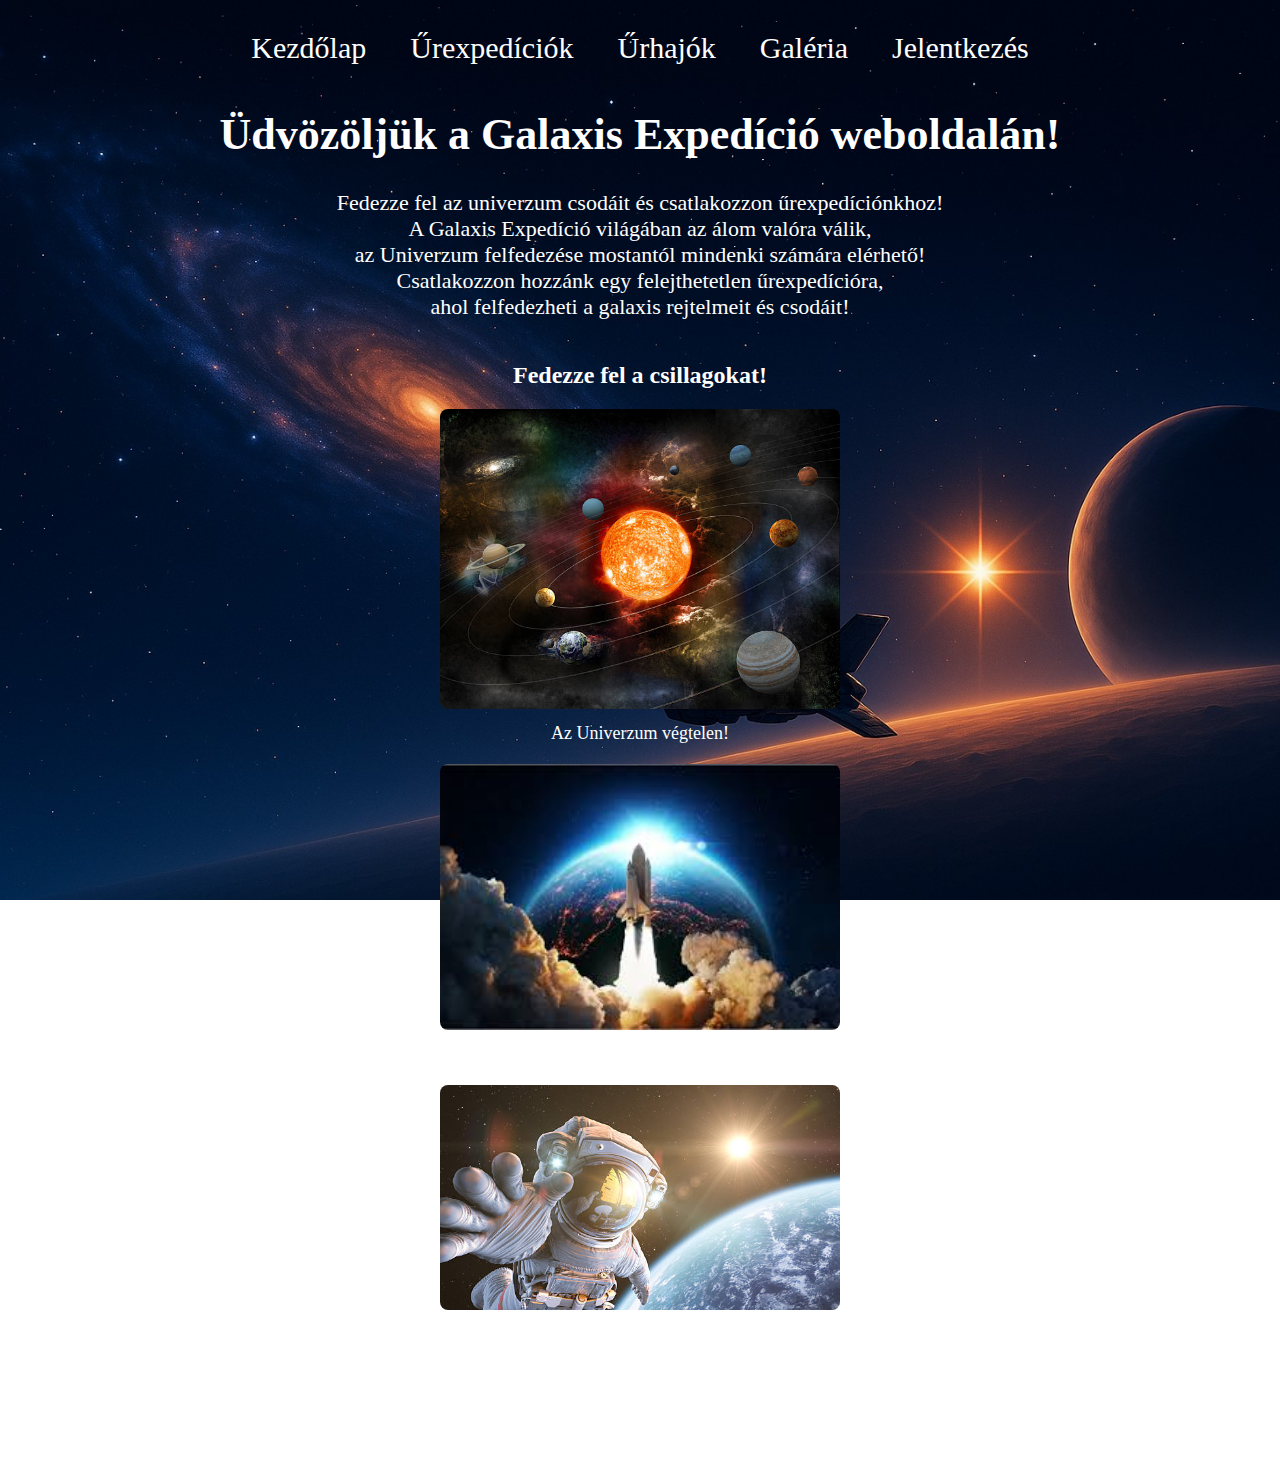
<file: index.html>
<!DOCTYPE html>
<html lang="hu">

<head>
    <meta charset="UTF-8">
    <meta name="viewport" content="width=device-width, initial-scale=1.0">
    <title>Galaxis Expedíció - Az Univerzum felfedezése</title>
    <link rel="stylesheet" href="styles.css">
</head>

<body>
    <header>
        <nav>
            <ul>
                <li><a href="index.html">Kezdőlap</a></li>
                <li><a href="kuldetesek.html">Űrexpedíciók</a></li>
                <li><a href="urhajok.html">Űrhajók</a></li>
                <li><a href="galeria.html">Galéria</a></li>
                <li><a href="urlap.html">Jelentkezés</a></li>
            </ul>
        </nav>
    </header>
    <section class="intro" style="text-align: center;">
        <h1>Üdvözöljük a Galaxis Expedíció weboldalán!</h1>
        <p>Fedezze fel az univerzum csodáit és csatlakozzon űrexpedíciónkhoz! <br>
            A Galaxis Expedíció világában az álom valóra válik, <br>
            az Univerzum felfedezése mostantól mindenki számára elérhető! <br>
            Csatlakozzon hozzánk egy felejthetetlen űrexpedícióra, <br> ahol felfedezheti a galaxis rejtelmeit és
            csodáit!</p>
    </section>

    <main class="bemutatkozas">
        <div class="bemutatkozas-item">
            <h2>Fedezze fel a csillagokat!</h2>
                <img src="images/space1.jpg" alt="bolygók">
          <p>Az Univerzum végtelen!</p>
        </div>
        <div class="bemutatkozas-item">
          <img src="images/start.jpeg" alt="start">
          <p>Fedezze fel a csillagokat!</p>
        </div>
        <div class="bemutatkozas-item">
          <img src="images/space.jpg" alt="Űr">
          <p>Tarts velünk „A végtelenbe és tovább!”</p>
        </div>
      </main>


    <footer>
        <p>&copy; 2025 Galaxis Expedíció. Minden jog fenntartva.</p>
        <p>Kapcsolat: Fidesz János - JQVPJ7</p>
    </footer>


</body>

</html>
</file>
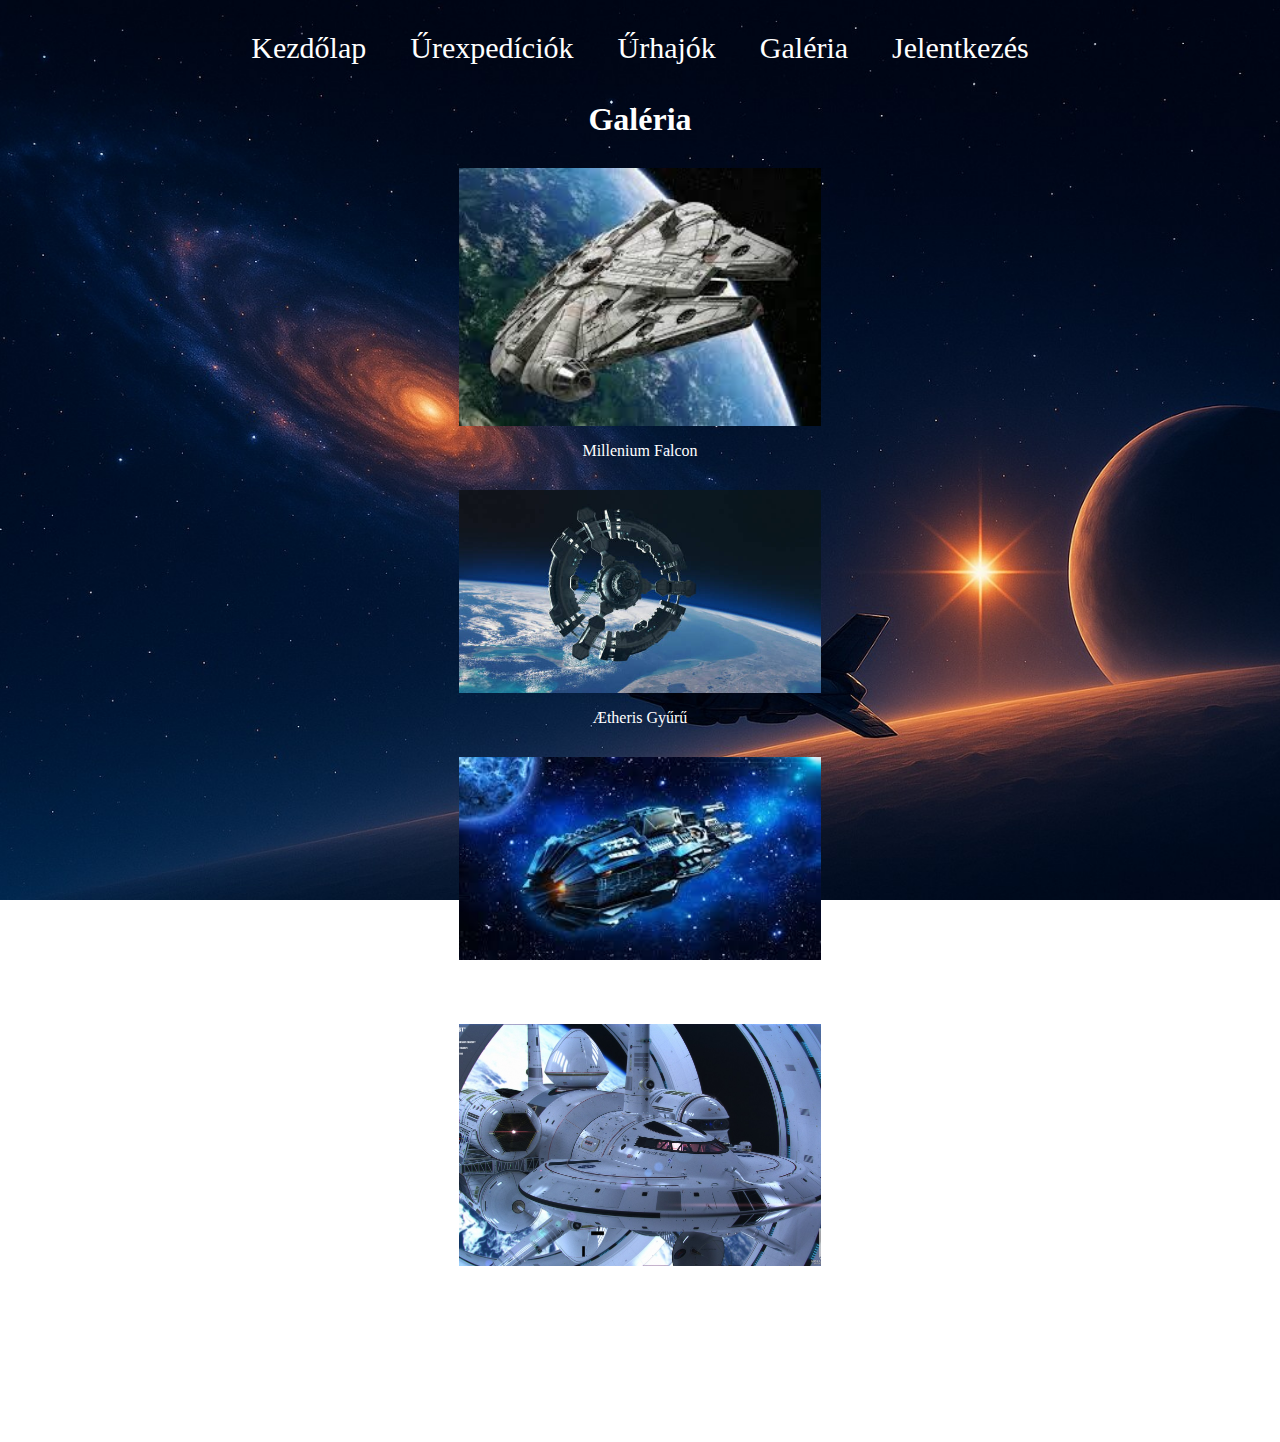
<file: galeria.html>
<!DOCTYPE html>
<html lang="hu">

<head>
    <meta charset="UTF-8">
    <meta name="viewport" content="width=device-width, initial-scale=1.0">
    <title>Galaxis Expedíció - Az Univerzum felfedezése</title>
    <link rel="stylesheet" href="styles.css">
</head>

<body>
    <header>
        <nav>
            <ul>
                <li><a href="index.html">Kezdőlap</a></li>
                <li><a href="kuldetesek.html">Űrexpedíciók</a></li>
                <li><a href="urhajok.html">Űrhajók</a></li>
                <li><a href="galeria.html">Galéria</a></li>
                <li><a href="urlap.html">Jelentkezés</a></li>
            </ul>
        </nav>
    </header>

    <main>
        <h1 style="text-align: center;">Galéria</h1>
        <div class="gallery">
            <div class="gallery-item" style="margin: 30px;">
                <img src="images/falcon.jpg" alt="Űr 1" style="display: block; margin: auto; width: 30%; height: 30%;">
                <p style="text-align: center;">Millenium Falcon</p>
            </div>
            <div class="gallery-item" style="margin: 30px;">
                <img src="images/spaceship_1.jpg" alt="Űr 2"
                    style="display: block; margin: auto; width: 30%; height: 30%;">
                <p style="text-align: center;">&AElig;theris Gyűrű</p>
            </div>
            <div class="gallery-item" style="margin: 30px;">
                <img src="images/spaceship_2.jpg" alt="Űr 3"
                    style="display: block; margin: auto; width: 30%; height: 30%;">
                    <p style="text-align: center;">Orion Fury</p>
                    
            </div>
            <div class="gallery-item" style="margin: 30px;">
                <img src="images/spaceship_3.jpg" alt="Űr 4"
                    style="display: block; margin: auto; width: 30%; height: 30%;">
                    <p style="text-align: center;">IXS Enterprise</p>



            </div>


    </main>

    <footer>
        <p>&copy; 2025 Galaxis Expedíció. Minden jog fenntartva.</p>
        <p>Kapcsolat: Fidesz János - JQVPJ7</p>
    </footer>

</body>

</html>
</file>
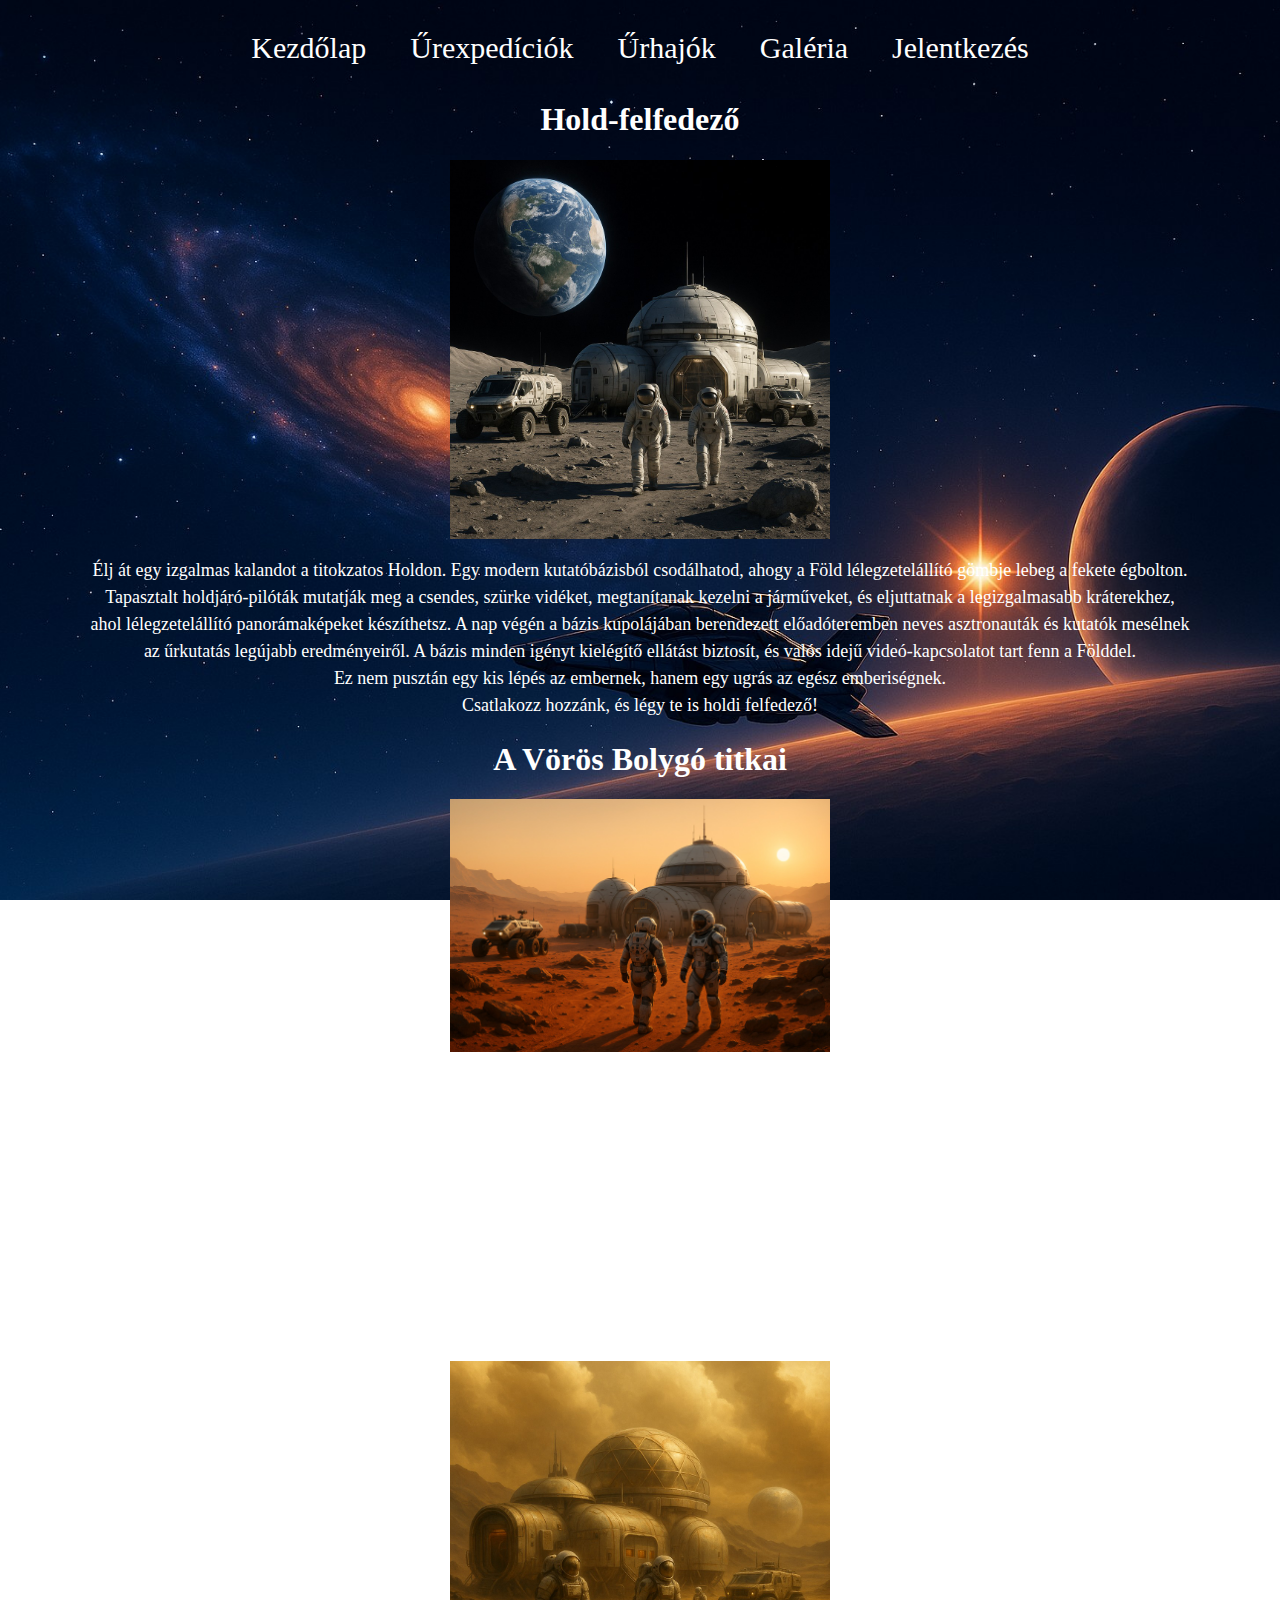
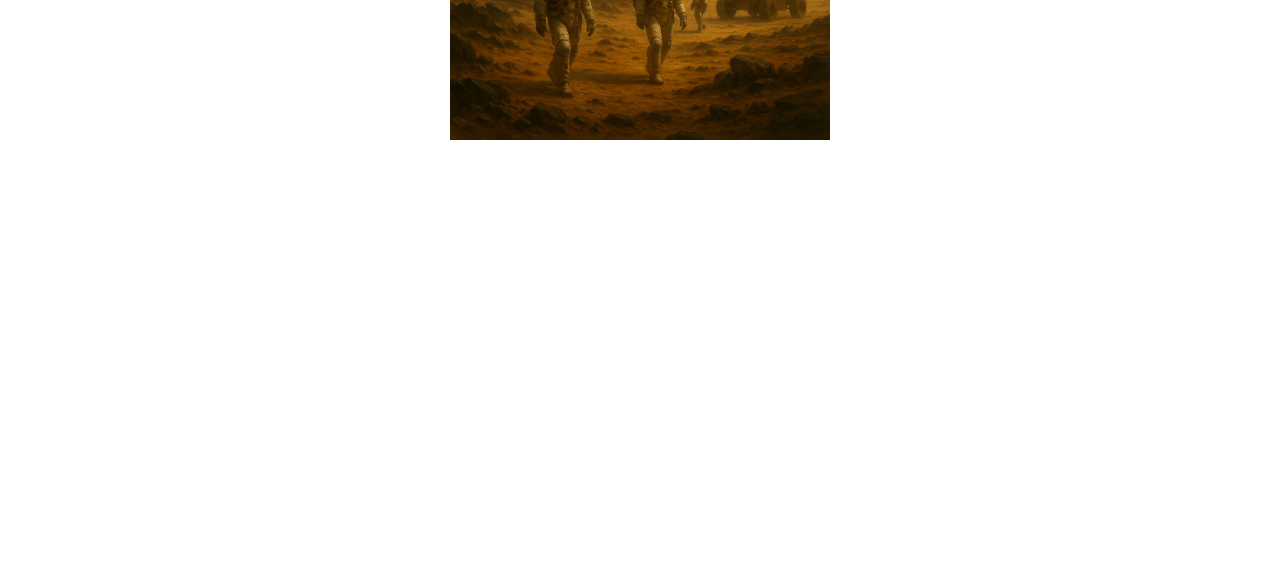
<file: kuldetesek.html>
<!DOCTYPE html>
<html lang="hu">

<head>
    <meta charset="UTF-8">
    <meta name="viewport" content="width=device-width, initial-scale=1.0">
    <title>Galaxis Expedíció - Az Univerzum felfedezése</title>
    <link rel="stylesheet" href="styles.css">
</head>

<body>
    <header>
        <nav>
            <ul>
                <li><a href="index.html">Kezdőlap</a></li>
                <li><a href="kuldetesek.html">Űrexpedíciók</a></li>
                <li><a href="urhajok.html">Űrhajók</a></li>
                <li><a href="galeria.html">Galéria</a></li>
                <li><a href="urlap.html">Jelentkezés</a></li>
            </ul>
        </nav>
    </header>
    <main>

        <div class="Hold" style="text-align: center;">
            <h1>Hold-felfedező </h1>
            <img src="images/HoldBazis.jpg" alt="Hold" style="display: block; margin: auto; width: 30%; height: 30%;">
        </div>
        <div class="HoldSzoveg" style="text-align: center;">

            <p>Élj át egy izgalmas kalandot a titokzatos Holdon. Egy modern kutatóbázisból csodálhatod, ahogy a Föld
                lélegzetelállító gömbje lebeg a fekete égbolton. <br>
                Tapasztalt holdjáró-pilóták mutatják meg a csendes, szürke vidéket, megtanítanak kezelni a
                járműveket, és eljuttatnak a legizgalmasabb kráterekhez, <br> ahol lélegzetelállító panorámaképeket
                készíthetsz.
                A nap végén a bázis kupolájában berendezett előadóteremben neves asztronauták és kutatók mesélnek <br>
                az
                űrkutatás legújabb eredményeiről.
                A bázis minden igényt kielégítő ellátást biztosít, és valós idejű videó-kapcsolatot tart fenn a
                Földdel. <br>
                Ez nem pusztán egy kis lépés az embernek, hanem egy ugrás az egész emberiségnek. <br>
                Csatlakozz hozzánk, és légy te is holdi felfedező!</p>
        </div>

        <div class="Mars" style="text-align: center;">
            <h1>A Vörös Bolygó titkai </h1>
            <img src="images/Mars.jpg" alt="Mars" style="display: block; margin: auto; width: 30%; height: 30%;">
        </div>
        <div class="MarsSzoveg" style="text-align: center;">

            <p>Képzeld el, ahogy egy biztonságos kutatóbázisból láthatod a „Vörös Bolygót”. Tapasztalt „marsjárók”
                vezetnek be az idegen környezetbe, <br>
                megtanítanak kezelni a járműveket, és elvisznek a legjobb helyszínekhez, ahol különleges képeket
                készíthetsz a napfelkeltéről és a napnyugtáról, <br>
                Minden nap egy új felfedezés: geokémiai mintavétel, hangtani kísérletek, de még életnyomok keresése is
                van a programban. <br>
                Esténként, a kupolában berendezett előadóteremben szakértők mesélnek a vörös bolygó titkairól. <br>
                A bázis teljes körű ellátást nyújt és élő videókapcsolatot a Földdel, hogy szeretteid mindig közel
                érezhessék magukat hozzád. <br>
                Ez az expedíció nem csak utazás, hanem egy életre szóló élmény: a Mars távoli horizontjának felfedezése,
                egy lépés az emberiség jövője felé. <br>
                Csatlakozz hozzánk, és válj te is marsi felfedezővé!
        </div>
        <div class="Venus" style="text-align: center;">
            <h1>Aurelia Venus küldetés </h1>
            <img src="images/Venus.jpg" alt="Venus" style="display: block; margin: auto; width: 30%; height: 30%;">
        </div>
        <div class="Venus" style="text-align: center;">

            <p>Képzeld el, hogy belépsz egy zárt, felhőkék kupolába, mely a Vénusz sűrű, savas légkörének védelmében
                áll, <br>
                miközben a kinti nap aranyló fénye átszűrődik a kémiai szűrőkön. <br>
                A Vénusz a Nap második kísérője, Földünk „testvére”, ám felszíni hőmérséklete eléri a 460 °C-ot, <br>
                és a légkör nyomása majdnem százszorosa a földinek – igazi extrém környezet a bátor felfedezőknek. <br>
                Két „felhőjáró” roverrel indulunk felfedezni a vastag savködön átszűrődő horizontot, közben szakértőink
                vezetnek be a geokémiai <br>
                és atmoszferikus mintavétel rejtelmeibe. Megtanulod kezelni a nagynyomású járműveket, s közben
                megcsodálhatod a hatalmas corona-krátereket és a vulkáni síkságok ellipszisét. <br>
                Esténként a bázis kupolájában összeülünk: légköri hologramokon szemléltetjük a Vénusz bolygófészkét, és
                megtudhatod, hogyan csapódik vissza a hősugárzás a vastag CO₂-felhőkben. <br>
                Ez az expedíció nem pusztán utazás, hanem egy életre szóló kihívás: a naprendszer legkegyetlenebb, mégis
                legvonzóbb környezetének megismerése. <br>
                Csatlakozz hozzánk, és írd be a neved az emberiség nagy vénuszi felfedezői közé!
        </div>



    </main>

    <footer>
        <p>&copy; 2025 Galaxis Expedíció. Minden jog fenntartva.</p>
        <p>Kapcsolat: Fidesz János - JQVPJ7</p>
    </footer>

</body>

</html>
</file>
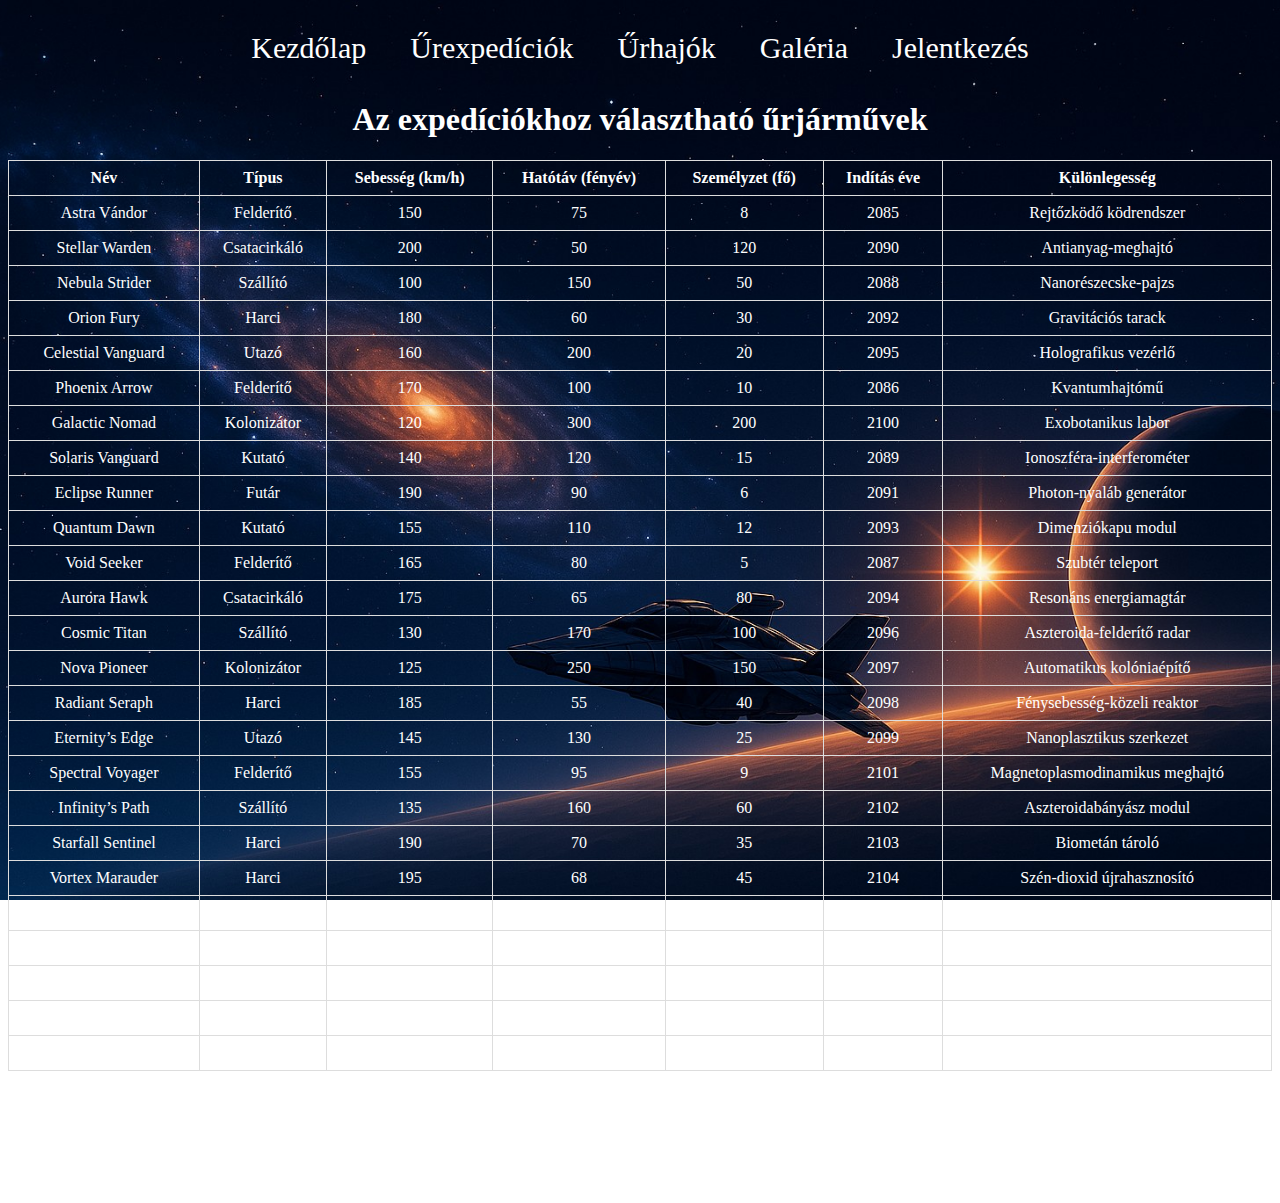
<file: urhajok.html>
<!DOCTYPE html>
<html lang="hu">

<head>
    <meta charset="UTF-8">
    <meta name="viewport" content="width=device-width, initial-scale=1.0">
    <title>Galaxis Expedíció - Az Univerzum felfedezése</title>
    <link rel="stylesheet" href="styles.css">
</head>

<body>
    <header>
        <nav>
            <ul>
                <li><a href="index.html">Kezdőlap</a></li>
                <li><a href="kuldetesek.html">Űrexpedíciók</a></li>
                <li><a href="urhajok.html">Űrhajók</a></li>
                <li><a href="galeria.html">Galéria</a></li>
                <li><a href="urlap.html">Jelentkezés</a></li>
            </ul>
        </nav>
    </header>
    <main>
        <h1 style="text-align: center;">Az expedíciókhoz választható űrjárművek </h1>
        <table>
            <thead>
                <tr>
                    <th>Név</th>
                    <th>Típus</th>
                    <th>Sebesség (km/h)</th>
                    <th>Hatótáv (fényév)</th>
                    <th>Személyzet (fő)</th>
                    <th>Indítás éve</th>
                    <th>Különlegesség</th>
                </tr>
            </thead>
            <tbody>
                <tr>
                    <td>Astra Vándor</td>
                    <td>Felderítő</td>
                    <td>150</td>
                    <td>75</td>
                    <td>8</td>
                    <td>2085</td>
                    <td>Rejtőzködő ködrendszer</td>
                </tr>
                <tr>
                    <td>Stellar Warden</td>
                    <td>Csatacirkáló</td>
                    <td>200</td>
                    <td>50</td>
                    <td>120</td>
                    <td>2090</td>
                    <td>Antianyag-meghajtó</td>
                </tr>
                <tr>
                    <td>Nebula Strider</td>
                    <td>Szállító</td>
                    <td>100</td>
                    <td>150</td>
                    <td>50</td>
                    <td>2088</td>
                    <td>Nanorészecske-pajzs</td>
                </tr>
                <tr>
                    <td>Orion Fury</td>
                    <td>Harci</td>
                    <td>180</td>
                    <td>60</td>
                    <td>30</td>
                    <td>2092</td>
                    <td>Gravitációs tarack</td>
                </tr>
                <tr>
                    <td>Celestial Vanguard</td>
                    <td>Utazó</td>
                    <td>160</td>
                    <td>200</td>
                    <td>20</td>
                    <td>2095</td>
                    <td>Holografikus vezérlő</td>
                </tr>
                <tr>
                    <td>Phoenix Arrow</td>
                    <td>Felderítő</td>
                    <td>170</td>
                    <td>100</td>
                    <td>10</td>
                    <td>2086</td>
                    <td>Kvantumhajtómű</td>
                </tr>
                <tr>
                    <td>Galactic Nomad</td>
                    <td>Kolonizátor</td>
                    <td>120</td>
                    <td>300</td>
                    <td>200</td>
                    <td>2100</td>
                    <td>Exobotanikus labor</td>
                </tr>
                <tr>
                    <td>Solaris Vanguard</td>
                    <td>Kutató</td>
                    <td>140</td>
                    <td>120</td>
                    <td>15</td>
                    <td>2089</td>
                    <td>Ionoszféra-interferométer</td>
                </tr>
                <tr>
                    <td>Eclipse Runner</td>
                    <td>Futár</td>
                    <td>190</td>
                    <td>90</td>
                    <td>6</td>
                    <td>2091</td>
                    <td>Photon-nyaláb generátor</td>
                </tr>
                <tr>
                    <td>Quantum Dawn</td>
                    <td>Kutató</td>
                    <td>155</td>
                    <td>110</td>
                    <td>12</td>
                    <td>2093</td>
                    <td>Dimenziókapu modul</td>
                </tr>
                <tr>
                    <td>Void Seeker</td>
                    <td>Felderítő</td>
                    <td>165</td>
                    <td>80</td>
                    <td>5</td>
                    <td>2087</td>
                    <td>Szubtér teleport</td>
                </tr>
                <tr>
                    <td>Aurora Hawk</td>
                    <td>Csatacirkáló</td>
                    <td>175</td>
                    <td>65</td>
                    <td>80</td>
                    <td>2094</td>
                    <td>Resonáns energiamagtár</td>
                </tr>
                <tr>
                    <td>Cosmic Titan</td>
                    <td>Szállító</td>
                    <td>130</td>
                    <td>170</td>
                    <td>100</td>
                    <td>2096</td>
                    <td>Aszteroida-felderítő radar</td>
                </tr>
                <tr>
                    <td>Nova Pioneer</td>
                    <td>Kolonizátor</td>
                    <td>125</td>
                    <td>250</td>
                    <td>150</td>
                    <td>2097</td>
                    <td>Automatikus kolóniaépítő</td>
                </tr>
                <tr>
                    <td>Radiant Seraph</td>
                    <td>Harci</td>
                    <td>185</td>
                    <td>55</td>
                    <td>40</td>
                    <td>2098</td>
                    <td>Fénysebesség-közeli reaktor</td>
                </tr>
                <tr>
                    <td>Eternity’s Edge</td>
                    <td>Utazó</td>
                    <td>145</td>
                    <td>130</td>
                    <td>25</td>
                    <td>2099</td>
                    <td>Nanoplasztikus szerkezet</td>
                </tr>
                <tr>
                    <td>Spectral Voyager</td>
                    <td>Felderítő</td>
                    <td>155</td>
                    <td>95</td>
                    <td>9</td>
                    <td>2101</td>
                    <td>Magnetoplasmodinamikus meghajtó</td>
                </tr>
                <tr>
                    <td>Infinity’s Path</td>
                    <td>Szállító</td>
                    <td>135</td>
                    <td>160</td>
                    <td>60</td>
                    <td>2102</td>
                    <td>Aszteroidabányász modul</td>
                </tr>
                <tr>
                    <td>Starfall Sentinel</td>
                    <td>Harci</td>
                    <td>190</td>
                    <td>70</td>
                    <td>35</td>
                    <td>2103</td>
                    <td>Biometán tároló</td>
                </tr>
                <tr>
                    <td>Vortex Marauder</td>
                    <td>Harci</td>
                    <td>195</td>
                    <td>68</td>
                    <td>45</td>
                    <td>2104</td>
                    <td>Szén-dioxid újrahasznosító</td>
                </tr>
                <tr>
                    <td>Zenith Drifter</td>
                    <td>Utazó</td>
                    <td>150</td>
                    <td>140</td>
                    <td>18</td>
                    <td>2105</td>
                    <td>Neuro-szimulációs modul</td>
                </tr>
                <tr>
                    <td>Pulsar Hawk</td>
                    <td>Kutató</td>
                    <td>160</td>
                    <td>100</td>
                    <td>14</td>
                    <td>2106</td>
                    <td>Gravimetrikus anomália detektor</td>
                </tr>
                <tr>
                    <td>Omega Crusader</td>
                    <td>Csatacirkáló</td>
                    <td>200</td>
                    <td>55</td>
                    <td>90</td>
                    <td>2107</td>
                    <td>Csillagszél-állomás</td>
                </tr>
                <tr>
                    <td>Celestine Harbinger</td>
                    <td>Felderítő</td>
                    <td>170</td>
                    <td>85</td>
                    <td>7</td>
                    <td>2108</td>
                    <td>Termoelektromos pajzs</td>
                </tr>
                <tr>
                    <td>Equinox Explorer</td>
                    <td>Utazó</td>
                    <td>140</td>
                    <td>115</td>
                    <td>12</td>
                    <td>2109</td>
                    <td>Élőhologram-pilóta</td>
                </tr>
            </tbody>
        </table>
    </main>
    <footer>
        <p>&copy; 2025 Galaxis Expedíció. Minden jog fenntartva.</p>
        <p>Kapcsolat: Fidesz János - JQVPJ7</p>
    </footer>


</body>

</html>
</file>
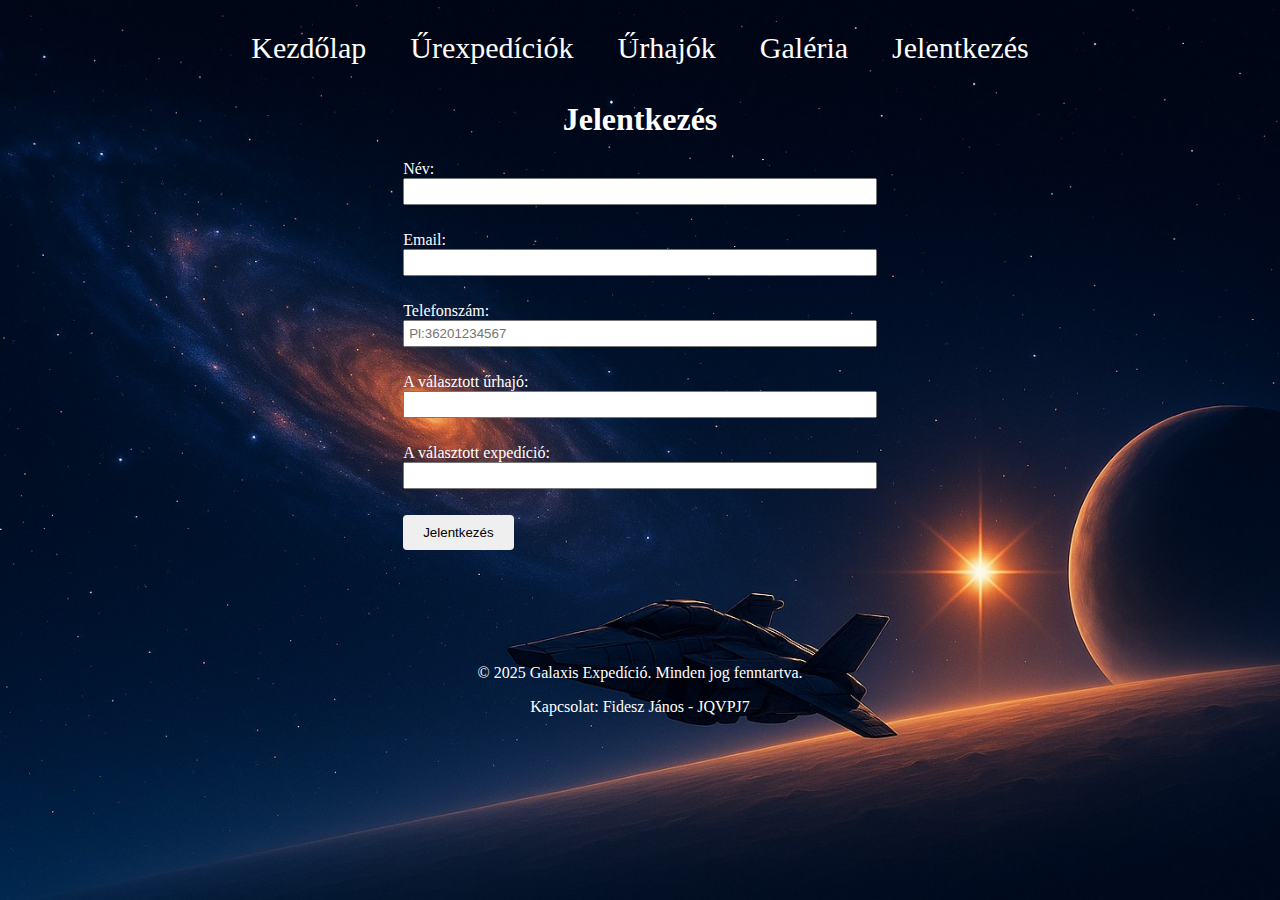
<file: urlap.html>
<!DOCTYPE html>
<html lang="hu">

<head>
    <meta charset="UTF-8">
    <meta name="viewport" content="width=device-width, initial-scale=1.0">
    <title>Jelentkezés</title>
    <link rel="stylesheet" href="styles.css">
</head>

<body>
    <header>
        <nav>
            <ul>
                <li><a href="index.html">Kezdőlap</a></li>
                <li><a href="kuldetesek.html">Űrexpedíciók</a></li>
                <li><a href="urhajok.html">Űrhajók</a></li>
                <li><a href="galeria.html">Galéria</a></li>
                <li><a href="urlap.html">Jelentkezés</a></li>
            </ul>
        </nav>
    </header>
    <main>
        <h1 style="text-align: center;">Jelentkezés </h1>
            
        </h1>
        <form id="contactForm">
            <div>
                <label for="name">Név:</label><br>
                <input type="text" id="name" name="name" required><br><br>
            </div>
            <div>
                <label for="email">Email:</label><br>
                <input type="email" id="email" name="email" required><br><br>
            </div>
            <div>
                <label for="telefonszam">Telefonszám:</label><br>
                <input type="text" id="telefonszam" name="telefonszam" required placeholder="Pl:36201234567"><br><br>
            </div>
           
            <div>
                <label for="urhajo">A választott űrhajó:</label><br>
                <input type="text" id="urhajo" name="urhajo" required><br><br>
            </div>
            <div>
                <label for="kuldetes">A választott expedíció:</label><br>
                <input type="text" id="kuldetes" name="kuldetes" required><br><br>
            </div>
            
            <button type="submit">Jelentkezés</button>
            <div id="errorMessage" style="color: red; margin-top: 1em;"></div> <br>
            <div id="successMessage" style="color: green; margin-top: 1em;"></div> <br>
        </form>
    </main>
    <script src="js/urlap.js"></script>
    <footer>
        <p>&copy; 2025 Galaxis Expedíció. Minden jog fenntartva.</p>
        <p>Kapcsolat: Fidesz János - JQVPJ7</p>
    </footer>
</body>

</html>
</file>
<file: styles.css>
nav ul {
  list-style: none;
  background-color: none;
  text-align: center;
  padding: 0;
}

nav ul li {
  display: inline-block;
}

nav ul li a {
  display: block;
  padding: 15px 20px;
  color: white;
  text-decoration: none;
  font-size: 30px;

}

nav ul li a {
  display: inline-block;
  transition:
    transform 0.3s ease;
  color: 0.3s ease;
  text-shadow: 0.3s ease;

}

nav ul li a:hover {
  transform: perspective(400px) rotateY(30deg);
  color: magenta;
  /* hover szín */
  text-shadow:
    0 0 5px magenta,
    0 0 10px magenta,
    0 0 20px magenta,
    0 0 30px magenta;

}

body {
  background-image: url('images/background.jpg');
  background-size: cover;
  background-position: center;
  background-attachment: fixed;
  background-repeat: no-repeat;
  color: white;

}

section.intro {
  text-align: center;
  font-size: 22px;

}

.promo {
  display: flex;
  justify-content: space-around; 
  align-items: flex-start;
  flex-wrap: wrap;              
  gap: 1rem;                      
  padding: 2rem 1rem;
  text-align: center;             
}


.bemutatkozas-item {
  flex: 0 1 30%;                 
  display: flex;
  flex-direction: column;
  align-items: center;
}

.bemutatkozas-item img {
  width: 100%;                    
  max-width: 400px;               
  height: auto;
  display: block;
  border-radius: 8px;             
}

.bemutatkozas-item p {
  margin-top: 12px;
  font-size: 18px;
  line-height: 1.4;
}


div.HoldSzoveg{
  text-align: center;
  font-size: 18px;
  line-height: 1.5;
}
div.MarsSzoveg{
  text-align: center;
  font-size: 18px;
  line-height: 1.5;
}
div.Venus{
  text-align: center;
  font-size: 18px;
  line-height: 1.5;
}
table {
  border-collapse: collapse;
  width: 100%;
  margin: 20px 0;
}
th, td {
  border: 1px solid #ddd;
  padding: 8px;
  text-align: center;
  vertical-align: middle;
}
#contactForm {
  width: 40%;           
  max-width: 800px;     
  margin: 20px auto;    
  box-sizing: border-box;
  padding: 0 16px;       
}
#contactForm input {
  width: 100%;
  box-sizing: border-box;
  padding: 4px;
  margin-bottom: 8px;
}


button[type="submit"] {
  padding: 10px 20px;
  color: black;
  border: none;
  border-radius: 4px;
  cursor: pointer;
}


footer {

  color: white;
  text-align: center;
  padding: 10px 0;

}
</file>
